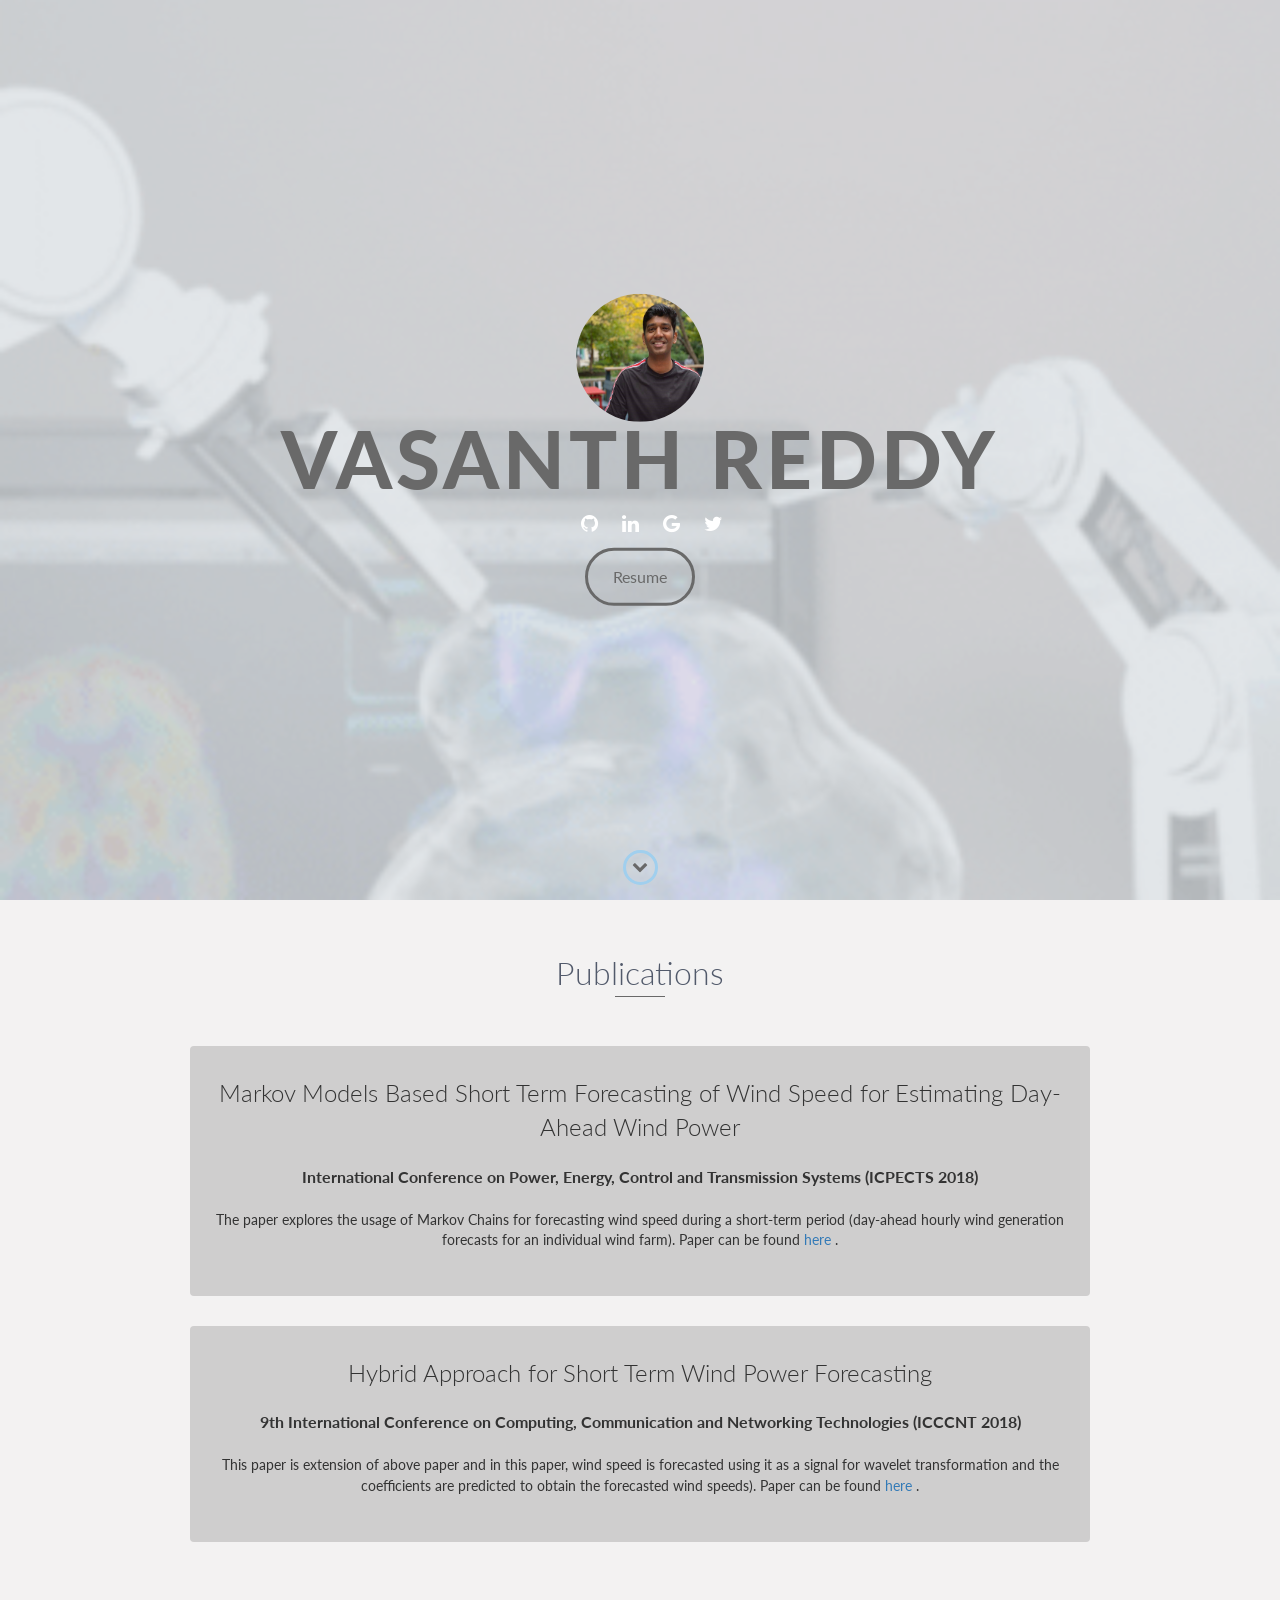
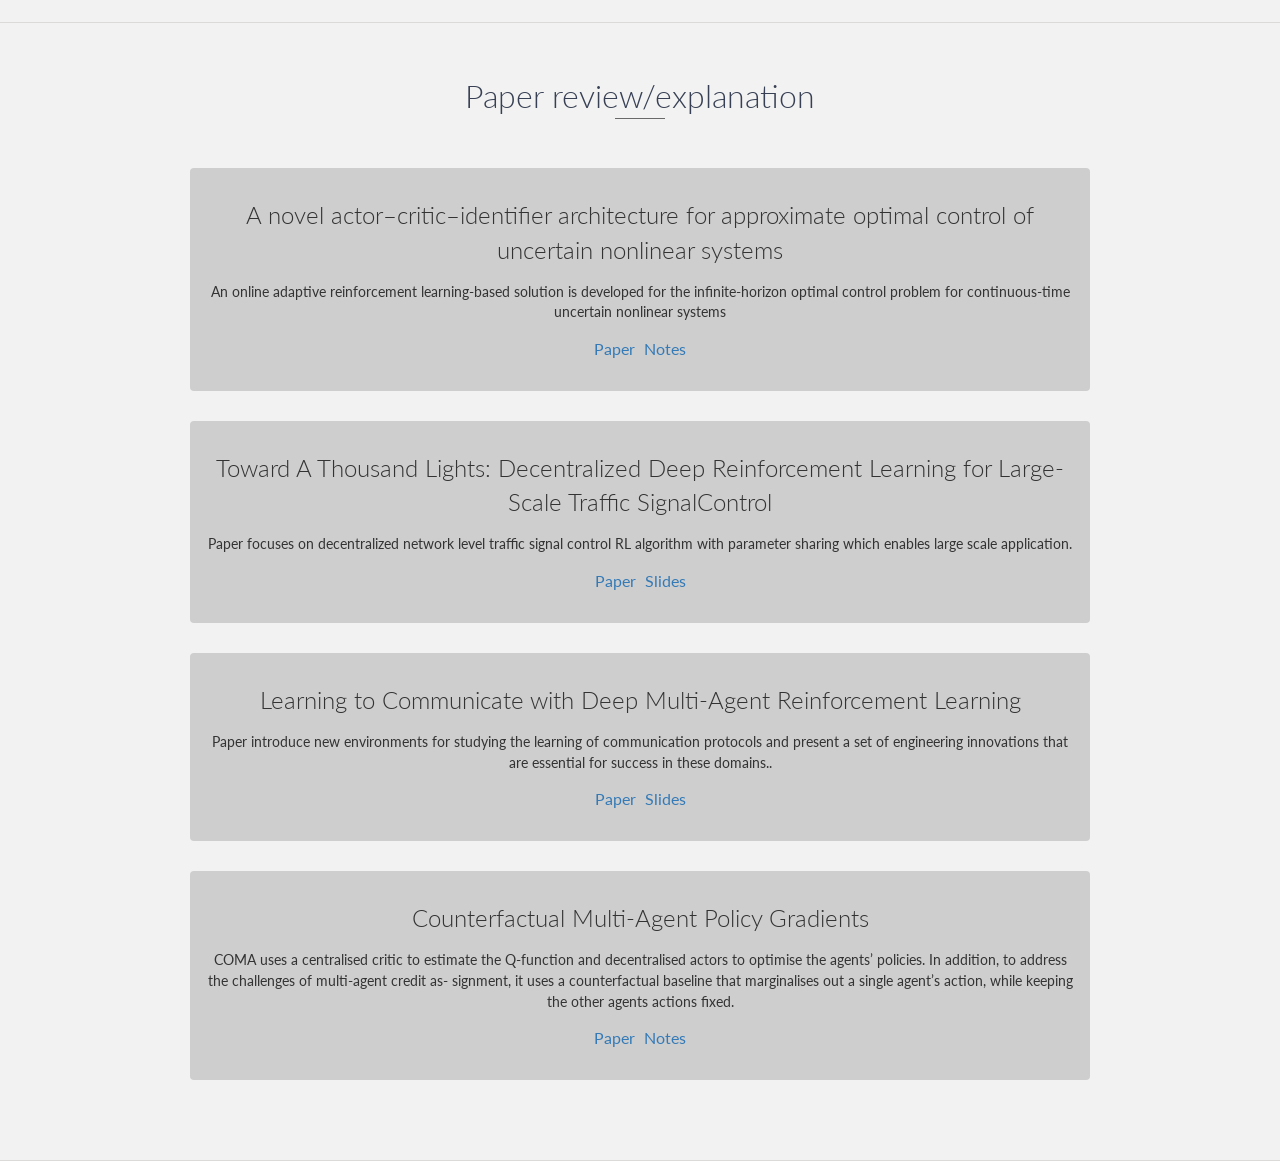
<file: index.html>
<!DOCTYPE html>
<html class="no-js" lang="en">
<head>
    <meta charset="utf-8">
    <meta http-equiv="X-UA-Compatible" content="IE=edge">
    <meta name="viewport" content="width=device-width, initial-scale=1">
    <title>Vasanth Reddy</title>
	<link rel="shortcut icon" href="favicon.ico" type="image/x-icon">
	<link rel="icon" href="favicon.ico" type="image/x-icon">
    <link href="https://fonts.googleapis.com/css?family=Lato:300,400,700,900" rel="stylesheet">
    <link rel="stylesheet" href="libs/font-awesome/css/font-awesome.min.css">
    <link href="css/bootstrap.min.css" rel="stylesheet">
    <link href="css/styles.css" rel="stylesheet">
    <style>
        img {
          border-radius: 50%;
        }
        </style>
</head>
<body>
	<div class="loader"></div>

    <div id="mobile-menu-open" class="shadow-large">
        <i class="fa fa-bars" aria-hidden="true"></i>
    </div>
    <!-- End #mobile-menu-toggle -->
    <!-- End header -->

    <div id="lead">
        <div id="lead-content">
            <img src="images/desk.jpg" alt="Avatar" class="box-img" style="width:128px;height:128px;">
            <h1>Vasanth Reddy</h1>
           <!-- <h2>MNIT Jaipur</h2> -->
		<div class="container">
			<div class="col-sm-2 top">
				<h2> </h2>
			</div>
            <div class="row">
                <div class="col-sm-5 social">
                    <ul>
                        <li>
                            <a href="https://github.com/vbaddam" target="_blank"><i class="fa fa-github" aria-hidden="true" style="color:white"></i></a>
                        </li>
                        
                        <li>
                            <a href="https://www.linkedin.com/in/vasanth-reddy-778816108/"><i class="fa fa-linkedin" aria-hidden="true" style="color:white"></i></a>
                        </li>
                        
                        <li>
                            <a href="https://scholar.google.com/citations?user=RvuhSGQAAAAJ&hl=en&authuser=1"><i class="fa fa-google" aria-hidden="true" style="color:white"></i></a>
                        </li>
                        <li>
                            <a href="https://twitter.com/vasanthreddy18"><i class="fa fa-twitter" aria-hidden="true" style="color:white"></i></a>
                        </li>
                    </ul>
                </div>
            </div>
        </div>
            <a href="assets/Vasanth_Reddy_Resume.pdf" class="btn-rounded-white">Resume</a>
        </div>
        <!-- End #lead-content -->

        <div id="lead-overlay"></div>


        <div id="lead-down">
            <span>
                <i class="fa fa-chevron-down" aria-hidden="true"></i>
            </span>
        </div>
        <!-- End #lead-down -->
    </div>
    <!-- End #lead -->

    <div id="publications" class="background-alt">
        <h2 class="heading">Publications</h2>
        <div class="container">
            <div class="row">
		
		<div class="project no-image">
			
    <div class="project-info">
        <h3>Markov Models Based Short Term Forecasting of Wind Speed for Estimating Day-Ahead Wind Power</h3>
	    <h4>International Conference on Power, Energy, Control and Transmission Systems (ICPECTS 2018) </h4>
        <p>
            The paper explores the usage of Markov Chains for forecasting wind speed during a short-term period (day-ahead hourly wind generation forecasts for an individual wind farm). 
            Paper can be found <a href="https://drive.google.com/open?id=1LXJc4_JHp9kVL4ipM5Mu4fDvP3X2ixwC">here</a> .
        </p>
    </div>
    <!-- End .project-info -->
</div>
            </div>
        </div>
        <div class="container">
            <div class="row">
                <div class="project no-image">
    <div class="project-info">
        <h3>Hybrid Approach for Short Term Wind Power Forecasting</h3>
	    <h4>9th International Conference on Computing, Communication and Networking Technologies (ICCCNT 2018) </h4>
        <p>
            This paper is extension of above paper and in this paper, wind speed is forecasted using it as a signal for wavelet transformation and the coefficients are predicted to obtain the forecasted wind speeds). 
            Paper can be found <a href="https://drive.google.com/open?id=14-C2zob9FUyuUo_o1y2svj6KC27EgEWv">here</a> .
        </p>

    </div>
                </div>
            </div>
        </div>


        
    </div>

    <div id="projects" class="background-alt">
        <h2 class="heading">Paper review/explanation</h2>
        <div class="container">
            <div class="row">
                
                
		
                <!-- End .project -->
		
		<div class="project no-image">
			
    <div class="project-info">
        <h3>A novel actor–critic–identifier architecture for approximate optimal control of
            uncertain nonlinear systems</h3>
        <p>An online adaptive reinforcement learning-based solution is developed for the infinite-horizon optimal
            control problem for continuous-time uncertain nonlinear systems
        </p>
        <a href="https://drive.google.com/open?id=13Q2G15DUHEDhDlNsCwQJNYAuog2dBEA3" style="margin-right:5px">Paper</a>
        <a href="https://drive.google.com/open?id=1s5K73ZCb_7BNi5wSIegRckW9zoiUD0SB">Notes</a>    
    </div>
    <!-- End .project-info -->
</div>
            </div>
        </div>

        <div class="container">
            <div class="row">
                
                
		
                <!-- End .project -->
		
		<div class="project no-image">
			
    <div class="project-info">
        <h3>Toward A Thousand Lights: Decentralized Deep
            Reinforcement Learning for Large-Scale Traffic SignalControl</h3>
        <p>Paper focuses on decentralized network level traffic signal
            control RL algorithm with parameter sharing which enables
            large scale application.
        </p>
        <a href="https://drive.google.com/open?id=1v_jYU-Vq1PZUj9cY4tshb3F9n_d64uwj" style="margin-right:5px">Paper</a>
        <a href="https://drive.google.com/open?id=1woImZDncFu22aD8hjzqmS11ZJVM9CZbj">Slides</a>    
    </div>
    <!-- End .project-info -->
</div>
            </div>
        </div>

        <div class="container">
            <div class="row">
                
                
		
                <!-- End .project -->
		
		<div class="project no-image">
			
    <div class="project-info">
        <h3>Learning to Communicate with Deep Multi-Agent Reinforcement Learning</h3>
        <p>Paper introduce new environments for studying the learning of communication protocols and present a set of engineering innovations that are essential for success
            in these domains..
        </p>
        <a href="https://drive.google.com/open?id=1Uc_D5XClarIOdN50c0xbqpcxPquBviWk" style="margin-right:5px">Paper</a>
        <a href="https://drive.google.com/open?id=1s_J2SgclWldKipq692Fsb5uXtRkvFirR">Slides</a>    
    </div>
    <!-- End .project-info -->
</div>
            </div>
        </div>
	    
	<div class="container">
            <div class="row">
                
                
		
                <!-- End .project -->
		
		<div class="project no-image">
			
    <div class="project-info">
        <h3>Counterfactual Multi-Agent Policy Gradients</h3>
        <p>COMA uses a centralised critic to estimate the Q-function and decentralised actors to optimise the agents’ policies. In addition, to address the challenges of multi-agent credit as-
signment, it uses a counterfactual baseline that marginalises out a single agent’s action, while keeping the other agents actions fixed.
        </p>
        <a href="https://drive.google.com/file/d/1rH2t3BWSXpzLhwRRA13Qg4zuXpQ7Ust9/view?usp=sharing" style="margin-right:5px">Paper</a>
        <a href="https://drive.google.com/file/d/1R7ZuU5oRbmz1lPf-6LDn_xl8lt2PEICr/view?usp=sharing">Notes</a>    
    </div>
    <!-- End .project-info -->
</div>
            </div>
        </div>
    


    </div>










    <script src="https://ajax.googleapis.com/ajax/libs/jquery/1.12.4/jquery.min.js"></script>
    <script src="js/scripts.min.js"></script>
</body>

</html>
</file>
<file: css/styles.css>
/*!
    Title: Dev Portfolio Template
    Version: 1.2.1
    Last Change: 08/28/2017
    Author: Ryan Fitzgerald
    Repo: https://github.com/RyanFitzgerald/devportfolio-template
    Issues: https://github.com/RyanFitzgerald/devportfolio-template/issues

    Description: This file contains all the styles associated with the page
    that don't come from third party libraries. This file gets compiled using
    Gulp and send to the /css folder which is then loaded on the page.
*/body{font-family:'Lato', sans-serif;font-size:16px}body.active{overflow :hidden;z-index:-1}.no-js #experience-timeline>div{background:#696969;padding:10px;margin-bottom:10px;border:1px solid #dcd9d9}.no-js #experience-timeline>div h3{font-size:1.5em;font-weight:300;color:#0a0e16;display:inline-block;margin:0}.no-js #experience-timeline>div h4{font-size:1.2em;font-weight:300;color:#7e8890;margin:0 0 15px 0}.no-js #experience-timeline>div p{color:##424141;font-size:0.9em;margin:0}.no-js #experience-timeline:before,.no-js #experience-timeline:after{content:none}@keyframes dropHeader{0%{transform:translateY(-100%)}100%{transform:translateY(0)}}header{position:absolute;top:0;left:0;right:0;text-align:center;z-index:10;animation-name:dropHeader;animation-iteration-count:1;animation-timing-function:ease;animation-duration:0.75s}header ul{display:inline-block;background:#696969;text-align:center;padding:10px;margin:0;border-bottom-right-radius:4px;border-bottom-left-radius:4px}header li{display:inline-block}header a{display:block;color:#696969;padding:10px}header a:hover{color:#bebebe;text-decoration:none;background:#eee;border-radius:4px}header a:focus{color:#696969;text-decoration:none}header.active{display:block}header.sticky{position:fixed;z-index:999}#menu.active{display:block}#mobile-menu-open{display:none;cursor:pointer;position:fixed;right:15px;top:10px;color:#696969;font-size:1.5em;z-index:20;padding:0 7px;border-radius:4px;background:#696969}#mobile-menu-close{display:none;text-align:right;width:100%;background:#696969;font-size:1.5em;padding-right:15px;padding-top:10px;cursor:pointer;color:#696969}#mobile-menu-close span{font-size:0.5em;text-transform:uppercase}#mobile-menu-close i{vertical-align:middle}footer{padding:50px 0}.copyright{padding-top:20px}.copyright p{margin:0;color:##424141}.top{text-align:center}.top span{cursor:pointer;display:block;margin:15px auto 0 auto;width:35px;height:35px;border-radius:50%;border:3px solid #b9bfc4;text-align:center}.top i{color:##424141}.social{text-align:right}.social ul{margin:5px 0 0 0;padding:0}.social li{display:inline-block;font-size:1.25em;list-style:none}.social a{display:block;color:##424141;padding:10px}.social a:hover{color:#696969}.btn-rounded-white{display:inline-block;color:#696969;padding:15px 25px;border:3px solid #696969;border-radius:30px;transition:.5s ease all}.btn-rounded-white:hover{color:#696969;background:#696969;text-decoration:none}.shadow{box-shadow:0 1px 3px rgba(0,0,0,0.12),0 1px 2px rgba(0,0,0,0.24)}.shadow-large{box-shadow:0 3px 6px rgba(0,0,0,0.08),0 3px 6px rgba(0,0,0,0.15)}.heading{position:relative;display:inline-block;font-size:2em;font-weight:300;margin:0 0 30px 0}.heading:after{position:absolute;content:'';top:100%;height:1px;width:50px;left:0;right:0;margin:0 auto;background:#696969}.background-alt{background: #f3f2f2;}#lead{position:relative;height:100vh;min-height:500px;max-height:1080px;background:url(../images/bg.gif);background-size:cover;padding:15px;overflow:hidden}#lead-content{position:absolute;z-index:10;top:50%;left:50%;transform:translate(-50%, -50%);text-align:center}#lead-content h1,#lead-content h2{margin:0}#lead-content h1{color:#696969;font-weight:900;font-size:5em;text-transform:uppercase;letter-spacing:0.05em;line-height:0.9em}#lead-content h2{color:#bebebe;font-weight:500;font-size:2.25em;margin-bottom:15px}#lead-overlay{position:absolute;height:100%;width:100%;top:0;right:0;bottom:0;left:0;background:rgba(219, 224, 228, 0.8);z-index:1}#lead-down{position:absolute;left:0;right:0;width:100%;text-align:center;z-index:10;bottom:15px;color:#696969}#lead-down span{cursor:pointer;display:block;margin:0 auto;width:35px;height:35px;border-radius:50%;border:3px solid #a0cfee;text-align:center}#lead-down i{animation:pulsate 1.5s ease;animation-iteration-count:infinite;padding-top:5px}@keyframes pulsate{0%{transform:scale(1, 1)}50%{transform:scale(1.2, 1.2)}100%{transform:scale(1, 1)}}#about{padding:75px 15px;border-bottom:1px solid #dcd9d9}#about h2{color:#374054}#about p{color:##424141;margin:0}#experience{padding:50px 15px;text-align:center;border-bottom:1px solid #dcd9d9}#experience h2{color:#374054}#experience-timeline{margin:30px auto 0 auto;position:relative;max-width:1000px}#experience-timeline:before{position:absolute;content:'';top:0;bottom:0;left:303px;right:auto;height:100%;width:3px;background:#696969;z-index:0}#experience-timeline:after{position:absolute;content:'';width:3px;height:40px;background:#696969;background:linear-gradient(to bottom, #696969, rgba(52,152,219,0));top:100%;left:303px}.vtimeline-content{margin-left:350px;background:#696969;border:1px solid #e6e6e6;padding:15px;border-radius:3px;text-align:left}.vtimeline-content h3{font-size:1.5em;font-weight:300;color:#374054;display:inline-block;margin:0}.vtimeline-content h4{font-size:1.2em;font-weight:300;color:#7e8890;margin:0 0 15px 0}.vtimeline-content p{color:##424141;font-size:0.9em;margin:0}.vtimeline-point{position:relative;display:block;vertical-align:top;margin-bottom:30px}.vtimeline-icon{position:relative;color:#696969;width:50px;height:50px;background:#696969;border-radius:50%;float:left;z-index:99;margin-left:280px}.vtimeline-icon i{display:block;font-size:2em;margin-top:10px}.vtimeline-date{width:260px;text-align:right;position:absolute;left:0;top:10px;font-weight:300;color:#374054}#education{padding:50px 15px 20px 15px;border-bottom:1px solid #dcd9d9;text-align:center}#education h2{color:#374054;margin-bottom:50px}.education-block{max-width:700px;margin:0 auto 30px auto;padding:15px;border:1px solid #dcd9d9;text-align:left}.education-block h3{font-weight:500;float:left;margin:0;color:#374054}.education-block span{color:##424141;float:right}.education-block h4{color:##424141;clear:both;font-weight:500;margin:0 0 15px 0}.education-block p,.education-block ul{margin:0;color:##424141;font-size:0.9em}.education-block ul{padding:0 0 0 15px}#projects{padding:50px 15px;border-bottom:1px solid #dcd9d9;text-align:center}#projects h2{color:#374054;margin-bottom:50px}.project{position:relative;max-width:900px;margin:0 auto 30px auto;overflow:hidden;background:#696969;border-radius:4px}.project-image{float:left}.project-info{position:absolute;top:50%;transform:translateY(-50%);margin-left:300px;padding:15px}.project-info h3{font-size:1.5em;font-weight:300;color:#374054;margin:0 0 15px 0}.project-info p{color:##424141;margin:0 0 15px 0;font-size:0.9em}.no-image .project-info{position:relative;margin:0;padding:30px 15px;transform:none}#more-projects{display:none}#publications{padding:50px 15px;border-bottom:1px solid #dcd9d9;text-align:center}#publications h2{color:#525a6b;margin-bottom:50px}.project{position:relative;max-width:900px;margin:0 auto 30px auto;overflow:hidden;background:#cfcece;border-radius:4px}.project-image{float:left}.project-info{position:absolute;top:50%;transform:translateY(-50%);margin-left:300px;padding:15px}.project-info h3{font-size:1.5em;font-weight:300;color:#333333;margin:0 0 15px 0}.project-info p{color:#333333;margin:0 0 15px 0;font-size:0.9em}.no-image .project-info{position:relative;margin:0;padding:30px 15px;transform:none}#more-publications{display:none}#skills{padding:50px 15px;text-align:center}#skills h2{color:#374054;margin-bottom:50px}#skills ul{display:block;margin:0 auto;padding:0;max-width:800px}#skills li{display:inline-block;margin:7px;padding:5px 10px;color:#374054;background:#e4e4ea;list-style:none;cursor:default;font-size:1.2em}#contact{padding:50px 15px;background:#696969;text-align:center}#contact h2{margin:0 0 15px 0;color:#696969;font-weight:500}#contact-form{max-width:500px;margin:0 auto}#contact-form input,#contact-form textarea{display:block;width:100%;padding:10px;border-radius:4px;border:none;margin-bottom:10px;background:#bebebe;color:#696969;transition:.5s ease all}#contact-form input::-webkit-input-placeholder,#contact-form textarea::-webkit-input-placeholder{color:#696969}#contact-form input:-moz-placeholder,#contact-form textarea:-moz-placeholder{color:#696969;opacity:1}#contact-form input::-moz-placeholder,#contact-form textarea::-moz-placeholder{color:#696969;opacity:1}#contact-form input:-ms-input-placeholder,#contact-form textarea:-ms-input-placeholder{color:#696969}#contact-form input:focus,#contact-form textarea:focus{outline:none;background:#16527a}#contact-form textarea{height:150px;resize:none}#contact-form button{display:block;width:100%;background:#696969;border-radius:4px;padding:5px 10px;border:none;color:#696969;font-weight:700;box-shadow:0 1px 3px rgba(0,0,0,0.12),0 1px 2px rgba(0,0,0,0.24);transition:.5s ease all}#contact-form button:hover{box-shadow:0 10px 20px rgba(0,0,0,0.19),0 6px 6px rgba(0,0,0,0.23)}.optional-section{padding:50px 15px;text-align:center;border-top:1px solid #dcd9d9}.optional-section h2{color:#374054}.optional-section-block{max-width:700px;margin:0 auto 30px auto;padding:15px;border:1px solid #dcd9d9;background:#696969;text-align:left}.optional-section-block h3{font-weight:500;margin:0 0 15px 0;color:#374054}.optional-section-block h4{color:##424141;clear:both;font-weight:500;margin:0 0 15px 0}.optional-section-block p,.optional-section-block ul{margin:0 0 15px 0;color:##424141;font-size:0.9em}.optional-section-block ul{padding:0 0 0 15px}@media only screen and (max-width: 750px){#experience-timeline:before,#experience-timeline:after{left:23px}.vtimeline-date{width:auto;text-align:left;position:relative;margin-bottom:15px;display:block;margin-left:70px}.vtimeline-icon{margin-left:0}.vtimeline-content{margin-left:70px}}@media only screen and (max-width: 992px){#lead{height:auto;min-height:auto;max-height:auto;padding:100px 15px}#lead-content{position:relative;transform:none;left:auto;top:auto}#lead-content h1{font-size:3em}#lead-content h2{font-size:1.75em}#about{text-align:center}#about p{text-align:left}}@media only screen and (max-width: 768px){header{position:fixed;display:none;z-index:999;animation:none;bottom:0;height:100%}#mobile-menu-open,#mobile-menu-close{display:block}#menu{height:100%;overflow-y:auto;box-shadow:none;border-radius:0;width:100%}#menu li{display:block;margin-bottom:10px}#lead-content h1{font-size:2em}#lead-content h2{font-size:1.3em}#lead-content a{padding:10px 20px}#lead-down{display:none}.education-block h3,.education-block span{float:none}.project-image{display:none}.project-info{position:relative;margin:0;padding:30px 15px;top:auto;transform:none}footer{text-align:center}.social{text-align:center}}@media only screen and (max-width: 480px){#lead-content h1{font-size:1.5em}#lead-content h2{font-size:1em}#lead-content a{font-size:0.9em;padding:5px 10px}}
</file>
